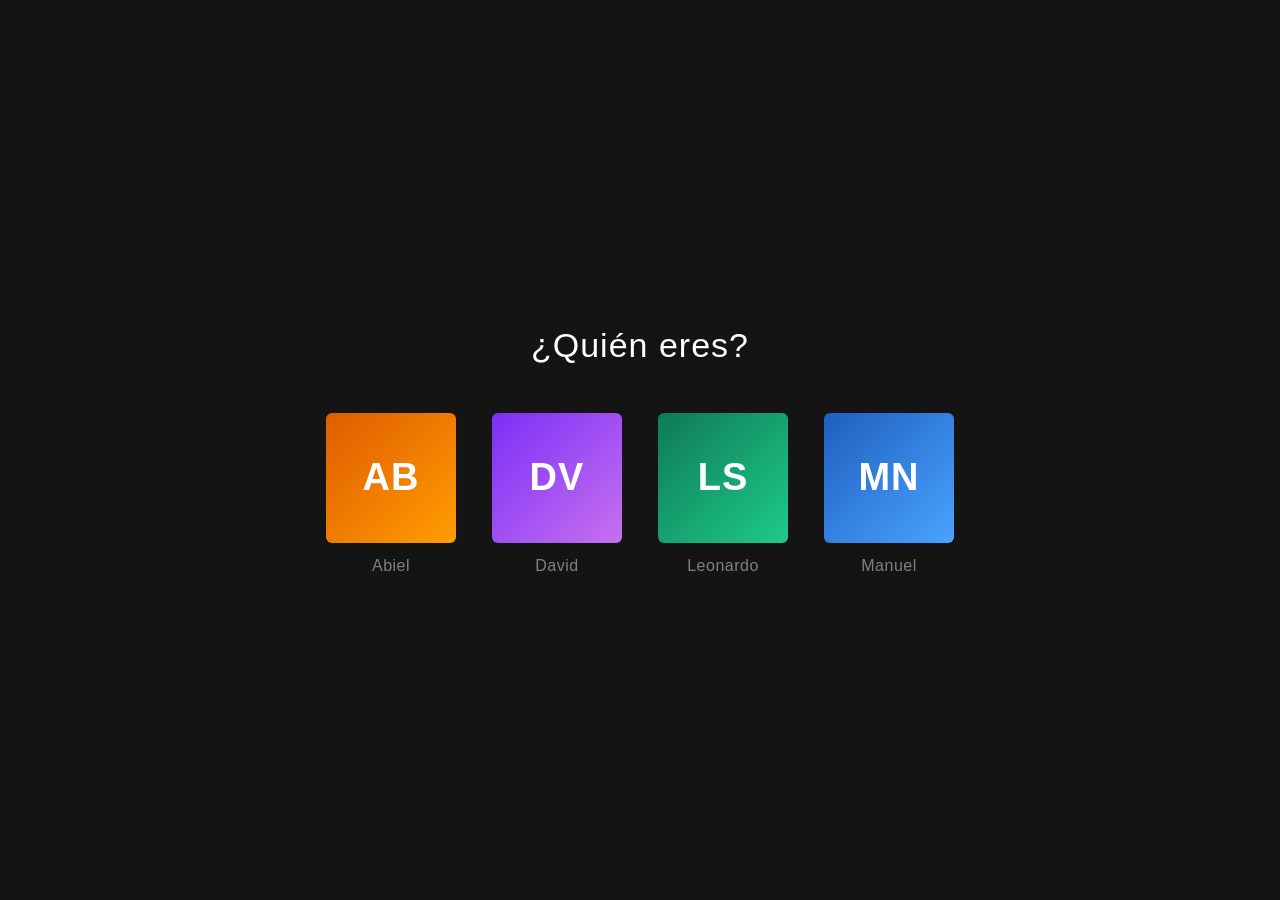
<file: index.html>
<!DOCTYPE html>
<html lang="es">
<head>
  <meta charset="UTF-8">
  <meta name="viewport" content="width=device-width, initial-scale=1.0">
  <link rel="stylesheet" href="index.css?v=1">
  <title>hey, User - Inicio</title>
</head>
<body>
  <div class="phone-frame">
    <div class="phone-screen">
      <!-- Status Bar -->
      <div class="status-bar">
        <span id="statusClock">14:44</span>

      </div>

      <!-- Header -->
      <div class="header">
        <div class="header-left">
          <span class="brand">hey,</span>
          <span class="user-name" id="userName">User</span>
        </div>
        <div class="header-icons">
          <a href="users.html" aria-label="Cambiar usuario" style="display:inline-flex;">
            <svg class="header-icon" viewBox="0 0 24 24" fill="none" stroke="#fff" stroke-width="2" stroke-linecap="round">
              <line x1="3" y1="6" x2="21" y2="6"/><line x1="3" y1="12" x2="21" y2="12"/><line x1="3" y1="18" x2="21" y2="18"/>
              <circle cx="16" cy="6" r="2.5" fill="#0a0a0e"/><circle cx="8" cy="12" r="2.5" fill="#0a0a0e"/><circle cx="16" cy="18" r="2.5" fill="#0a0a0e"/>
            </svg>
          </a>
        </div>
      </div>

      <!-- Banner -->
      <div class="banner">
        <span>Valida tu perfil y accede a más productos</span>
        <svg width="20" height="20" viewBox="0 0 24 24" fill="none" stroke="#fff" stroke-width="2.5" stroke-linecap="round" stroke-linejoin="round">
          <polyline points="9 18 15 12 9 6"/>
        </svg>
      </div>

      <!-- Content -->
      <div class="content">
        <div class="section-header">
          <h2>Mis productos contratados</h2>
          
        </div>

        <div class="product-card">
          <div class="product-card-left">
            <div class="product-icon purple">
              <svg width="22" height="22" viewBox="0 0 24 24"><path d="M9 3.5l-1.5 2.5h9L15 3.5H9zM6 7c-1 1.5-2 5-2 9 0 4 3 5 8 5s8-1 8-5c0-4-1-7.5-2-9H6z" fill="#3d2e7e"/><text x="12" y="18" text-anchor="middle" font-size="11" font-weight="900" fill="#b8b0e8">$</text></svg>
            </div>
            <span class="product-card-name">Cuentas</span>
          </div>
          <div class="product-card-right">
            <div class="product-card-value">$0.00</div>
            <div class="product-card-label">Suma total de las cuentas</div>
          </div>
        </div>

        <div class="available-section">
          <h2>Productos disponibles para ti</h2>
          <div class="available-product">
            <div class="available-icon">
              <svg width="28" height="28" viewBox="0 0 32 32"><rect x="3" y="8" width="26" height="18" rx="3" fill="#f5c400"/><rect x="3" y="11.5" width="26" height="3.5" fill="#000"/></svg>
            </div>
            <div class="available-info">
              <div class="available-name">Tarjeta de Crédito</div>
              <div class="available-desc">¡Obtén MSI, recompensas y más!</div>
            </div>
          </div>
        </div>
      </div>

      <!-- Bottom Nav -->
      <div class="bottom-nav">
        <div class="nav-item active">Inicio</div>
        <a href="havi.html" class="havi-wrap">
          <div class="havi-button">
            <div class="havi-inner">HAVI</div>
          </div>
        </a>
        <div class="nav-item">Buzón</div>
      </div>
    </div>
  </div>
  <script>
    const u = JSON.parse(localStorage.getItem('havi_user'));
    if (!u) { window.location.href = 'users.html'; }
    else { document.getElementById('userName').textContent = u.nombre; }

    function updateClock() {
      const d = new Date();
      const hh = String(d.getHours()).padStart(2, '0');
      const mm = String(d.getMinutes()).padStart(2, '0');
      const el = document.getElementById('statusClock');
      if (el) el.textContent = `${hh}:${mm}`;
    }
    updateClock();
    setInterval(updateClock, 1000);
  </script>
</body>
</html>
</file>
<file: index.css>
* { box-sizing: border-box; margin: 0; padding: 0; }

body {
  font-family: -apple-system, BlinkMacSystemFont, 'Segoe UI', Roboto, 'Helvetica Neue', sans-serif;
  background: #1c1c1c;
  display: flex;
  justify-content: center;
  align-items: flex-start;
  min-height: 100vh;
  padding: 24px 16px;
  color: #fff;
}

.phone-frame {
  width: 390px;
  height: 820px;
  max-height: calc(100vh - 48px);
  max-width: calc(100vw - 32px);
  background: #000;
  border-radius: 44px;
  padding: 10px;
  box-shadow: 0 12px 48px rgba(0,0,0,0.6);
}

@media (max-height: 700px) {
  body { padding: 12px 16px; }
  .phone-frame { max-height: calc(100vh - 24px); }
}

.phone-screen {
  width: 100%;
  height: 100%;
  background: #0a0a0e;
  border-radius: 36px;
  overflow: hidden;
  position: relative;
  display: flex;
  flex-direction: column;
}

/* STATUS BAR */
.status-bar {
  display: flex;
  justify-content: space-between;
  align-items: center;
  padding: 14px 22px 4px;
  font-size: 14px;
  font-weight: 600;
  height: 32px;
}
.status-bar .right { display: flex; align-items: center; gap: 5px; }
.battery-shape {
  width: 22px; height: 11px;
  border: 1.2px solid #fff;
  border-radius: 3px; padding: 1px;
  position: relative;
}
.battery-shape::after {
  content: ''; position: absolute; right: -3px; top: 3px; width: 1.5px; height: 4px; background: #fff;
}
.battery-fill { background: #fff; height: 100%; width: 68%; border-radius: 1px; }
.green-dot { width: 8px; height: 8px; border-radius: 50%; background: #22c55e; }

/* HEADER */
.header { display: flex; align-items: center; justify-content: space-between; padding: 8px 22px 16px; }
.brand { font-size: 26px; font-weight: 800; }
.user-name { font-size: 22px; font-weight: 700; }
.header-icon { width: 24px; height: 24px; }

/* BANNER */
.banner { background: #2563eb; padding: 16px 22px; display: flex; justify-content: space-between; font-size: 15px; }

/* CONTENT */
.content { flex: 1; overflow-y: auto; padding: 22px 18px 90px; }
.section-header { display: flex; justify-content: space-between; margin-bottom: 14px; }
.link { color: #2e7bff; font-size: 14px; text-decoration: none; }
.product-card { background: #1a1a1f; border-radius: 14px; padding: 18px 16px; margin-bottom: 8px; display: flex; justify-content: space-between; }
.product-icon { width: 38px; height: 38px; border-radius: 8px; display: flex; align-items: center; justify-content: center; }
.product-icon.purple { background: #b8b0e8; }
.available-product { display: flex; gap: 14px; padding: 12px 0; }
.available-icon { width: 50px; height: 50px; border-radius: 50%; background: #000; display: flex; align-items: center; justify-content: center; }
.available-name { font-weight: 700; }
.available-desc { font-size: 14px; color: #999; }

/* CHAT HEADER */
.chat-header { display: flex; align-items: center; gap: 14px; padding: 6px 16px 14px; border-bottom: 0.5px solid #1f1f24; }
.back-btn { text-decoration: none; display: flex; align-items: center; }
.chat-header-info { display: flex; align-items: center; gap: 12px; }
.havi-mini {
  width: 40px; height: 40px; border-radius: 50%; padding: 2.5px;
  background: conic-gradient(from 180deg, #FF5E5E, #FFD93D, #4D96FF, #FF5E5E);
  animation: havi-spin 3s linear infinite, havi-pulse 2s ease-in-out infinite;
}

@keyframes havi-spin {
  to { transform: rotate(360deg); }
}

@keyframes havi-counter {
  to { transform: rotate(-360deg); }
}

@keyframes havi-pulse {
  0%, 100% { box-shadow: 0 0 6px 1px rgba(255,94,94,0.4), 0 0 12px 3px rgba(77,150,255,0.2); }
  33%       { box-shadow: 0 0 8px 2px rgba(255,217,61,0.5), 0 0 16px 4px rgba(255,94,94,0.2); }
  66%       { box-shadow: 0 0 8px 2px rgba(77,150,255,0.5), 0 0 16px 4px rgba(255,217,61,0.2); }
}
.havi-mini-inner { width: 100%; height: 100%; background: #0a0a0e; border-radius: 50%; display: flex; align-items: center; justify-content: center; font-size: 11px; animation: havi-counter 3s linear infinite; }
.chat-status { font-size: 12px; color: #999; display: flex; align-items: center; gap: 5px; }
.chat-status::before { content: ''; width: 7px; height: 7px; border-radius: 50%; background: #22c55e; }

/* MESSAGES */
.messages {
  flex: 1; overflow-y: auto; padding: 18px 16px 12px;
  display: flex; flex-direction: column; gap: 10px;
  scrollbar-width: thin;
  scrollbar-color: rgba(77,150,255,0.35) transparent;
}
.messages::-webkit-scrollbar { width: 6px; }
.messages::-webkit-scrollbar-track { background: transparent; margin: 6px 0; }
.messages::-webkit-scrollbar-thumb {
  background: linear-gradient(180deg, rgba(77,150,255,0.45), rgba(184,176,232,0.4));
  border-radius: 8px;
  border: 1px solid rgba(255,255,255,0.04);
}
.messages::-webkit-scrollbar-thumb:hover {
  background: linear-gradient(180deg, rgba(77,150,255,0.7), rgba(255,94,94,0.5));
}
.day-divider { text-align: center; font-size: 11px; color: #666; margin: 8px 0; }
.message { max-width: 78%; }
.message.havi { align-self: flex-start; }
.message.user { align-self: flex-end; }
.bubble { padding: 11px 14px; border-radius: 18px; font-size: 14px; line-height: 1.45; }
.message.havi .bubble { background: #1f1f24; color: #fff; border-bottom-left-radius: 6px; }
.message.user .bubble { background: #2563eb; color: #fff; border-bottom-right-radius: 6px; }
.quick-chips { display: flex; flex-wrap: wrap; gap: 8px; margin: 4px 0 6px; }
.chip { background: transparent; border: 1px solid #2563eb; color: #2e7bff; padding: 8px 14px; border-radius: 18px; cursor: pointer; }

/* INPUT */
.chat-input { display: flex; align-items: center; gap: 8px; padding: 10px 12px 16px; border-top: 0.5px solid #1f1f24; background: #0a0a0e; }
.chat-input input { flex: 1; background: #1a1a1f; border: 0.5px solid #2a2a30; border-radius: 22px; padding: 10px 16px; color: #fff; outline: none; }
.send-btn { background: #2563eb; color: #fff; border: none; border-radius: 50%; width: 38px; height: 38px; cursor: pointer; }

/* BOTTOM NAV */
.bottom-nav { display: flex; justify-content: space-around; padding: 10px 0 16px; border-top: 0.5px solid #1f1f24; background: #0a0a0e; align-items: center; }
.nav-item { color: #777; font-size: 11px; }
.nav-item.active { color: #fff; font-weight: 700; }
.havi-wrap { text-decoration: none; color: inherit; }
.havi-button { width: 58px; height: 58px; border-radius: 50%; background: conic-gradient(from 180deg, #FF5E5E, #FFD93D, #4D96FF, #FF5E5E); padding: 3px; display: flex; justify-content: center; align-items: center; text-decoration: none; animation: havi-spin 3s linear infinite, havi-pulse 2s ease-in-out infinite; }
.havi-inner { width: 100%; height: 100%; background: #0a0a0e; border-radius: 50%; display: flex; align-items: center; justify-content: center; color: #fff; font-weight: 700; font-size: 12px; animation: havi-counter 3s linear infinite; }

/* USER SELECTOR */
.selector-body { background: #141414; display: flex; justify-content: center; align-items: center; min-height: 100vh; padding: 0; }
.selector-wrap { display: flex; flex-direction: column; align-items: center; gap: 48px; }
.selector-title { color: #fff; font-size: 34px; font-weight: 400; letter-spacing: 1px; }
.selector-grid { display: flex; gap: 36px; flex-wrap: wrap; justify-content: center; }
.profile-card {
  display: flex; flex-direction: column; align-items: center; gap: 14px;
  cursor: pointer;
  transition: transform 0.2s ease;
}
.profile-card:hover { transform: scale(1.1); }
.profile-card:hover .profile-avatar { box-shadow: 0 0 0 3px #fff; }
.profile-card:hover .profile-name { color: #fff; }
.profile-avatar {
  width: 130px; height: 130px; border-radius: 6px;
  display: flex; align-items: center; justify-content: center;
  font-size: 38px; font-weight: 700; color: #fff;
  letter-spacing: 1px;
  transition: box-shadow 0.2s ease;
}
.profile-name { color: #808080; font-size: 16px; font-weight: 500; letter-spacing: 0.5px; transition: color 0.2s ease; }

/* CHART BUBBLE */
.message.chart-message { max-width: 100%; width: 100%; align-self: stretch; }
.chart-wrapper {
  position: relative;
  background: linear-gradient(160deg, #1a1a23 0%, #14141b 100%);
  border: 0.5px solid #2a2a30;
  border-radius: 18px;
  border-bottom-left-radius: 6px;
  padding: 14px 12px 10px;
  width: 100%;
  opacity: 0;
  transform: translateY(8px) scale(0.97);
  transition: opacity 0.45s ease, transform 0.55s cubic-bezier(0.2, 0.8, 0.2, 1);
  overflow: hidden;
}
.chart-wrapper::before {
  content: '';
  position: absolute;
  top: 0; left: 0; right: 0;
  height: 1px;
  background: linear-gradient(90deg, transparent, rgba(77,150,255,0.45), rgba(255,94,94,0.35), rgba(255,217,61,0.45), transparent);
  opacity: 0.7;
}
.chart-wrapper.show { opacity: 1; transform: none; }
.chart-title-mini {
  font-size: 12px;
  color: #cfcfd6;
  font-weight: 600;
  padding: 0 4px 8px;
  display: flex;
  align-items: center;
  gap: 8px;
  letter-spacing: 0.2px;
}
.chart-title-mini::before {
  content: '';
  width: 7px; height: 7px; border-radius: 50%;
  background: conic-gradient(from 180deg, #FF5E5E, #FFD93D, #4D96FF, #FF5E5E);
  box-shadow: 0 0 6px rgba(77,150,255,0.6);
  animation: havi-spin 3s linear infinite;
}
.chart-canvas { width: 100%; height: 200px; }

/* CHART LOADING (simulación búsqueda en BD) */
.chart-loading {
  width: 100%;
  height: 200px;
  display: flex;
  flex-direction: column;
  align-items: center;
  justify-content: center;
  gap: 14px;
  position: relative;
}
.chart-loading-bars {
  display: flex;
  align-items: flex-end;
  gap: 6px;
  height: 60px;
}
.chart-loading-bars span {
  width: 8px;
  border-radius: 3px 3px 0 0;
  background: linear-gradient(180deg, #4D96FF, #2563eb);
  animation: chart-load-bar 1.1s ease-in-out infinite;
  opacity: 0.85;
}
.chart-loading-bars span:nth-child(1) { animation-delay: 0s;    height: 30%; }
.chart-loading-bars span:nth-child(2) { animation-delay: 0.1s;  height: 60%; background: linear-gradient(180deg, #FFD93D, #FF9F40); }
.chart-loading-bars span:nth-child(3) { animation-delay: 0.2s;  height: 45%; background: linear-gradient(180deg, #FF5E5E, #c1424f); }
.chart-loading-bars span:nth-child(4) { animation-delay: 0.3s;  height: 75%; background: linear-gradient(180deg, #b8b0e8, #7c6fcf); }
.chart-loading-bars span:nth-child(5) { animation-delay: 0.4s;  height: 50%; }
@keyframes chart-load-bar {
  0%, 100% { transform: scaleY(0.5); }
  50%      { transform: scaleY(1.1); }
}
.chart-loading-text {
  font-size: 11px;
  color: #9a9aa3;
  letter-spacing: 0.3px;
  display: flex; align-items: center; gap: 6px;
}
.chart-loading-text::after {
  content: '';
  display: inline-block;
  width: 22px;
  text-align: left;
  animation: chart-dots 1.4s steps(4, end) infinite;
}
@keyframes chart-dots {
  0%   { content: ''; }
  25%  { content: '.'; }
  50%  { content: '..'; }
  75%  { content: '...'; }
  100% { content: ''; }
}

/* CHART EMPTY STATE */
.chart-empty {
  width: 100%;
  height: 200px;
  display: flex;
  flex-direction: column;
  align-items: center;
  justify-content: center;
  gap: 10px;
  color: #6f6f78;
}
.chart-empty-icon {
  width: 44px; height: 44px;
  border-radius: 50%;
  display: flex; align-items: center; justify-content: center;
  background: rgba(77,150,255,0.06);
  border: 1px solid rgba(77,150,255,0.15);
  color: #7a8aa3;
}
.chart-empty-text {
  font-size: 12px;
  color: #8a8a93;
  letter-spacing: 0.2px;
}

/* TYPING INDICATOR */
.typing-bubble {
  display: inline-flex !important;
  align-items: center;
  gap: 4px;
  padding: 12px 14px !important;
}
.typing-dot {
  width: 7px; height: 7px;
  border-radius: 50%;
  background: #b8b0e8;
  display: inline-block;
  animation: typing-bounce 1.2s infinite ease-in-out;
}
.typing-dot:nth-child(2) { animation-delay: 0.15s; }
.typing-dot:nth-child(3) { animation-delay: 0.3s; }
@keyframes typing-bounce {
  0%, 60%, 100% { transform: translateY(0); opacity: 0.5; }
  30% { transform: translateY(-5px); opacity: 1; }
}

/* LOADING OVERLAY (selector de usuario) */
.loading-overlay {
  position: fixed;
  inset: 0;
  background: rgba(0, 0, 0, 0.85);
  display: none;
  flex-direction: column;
  align-items: center;
  justify-content: center;
  gap: 18px;
  z-index: 9999;
  backdrop-filter: blur(4px);
}
.loading-overlay.show { display: flex; }
.loading-spinner {
  width: 56px; height: 56px;
  border: 4px solid rgba(255, 255, 255, 0.15);
  border-top-color: #e50914;
  border-radius: 50%;
  animation: spin 0.9s linear infinite;
}
.loading-text {
  color: #fff;
  font-size: 16px;
  font-weight: 500;
  letter-spacing: 0.5px;
}
@keyframes spin {
  to { transform: rotate(360deg); }
}
</file>
